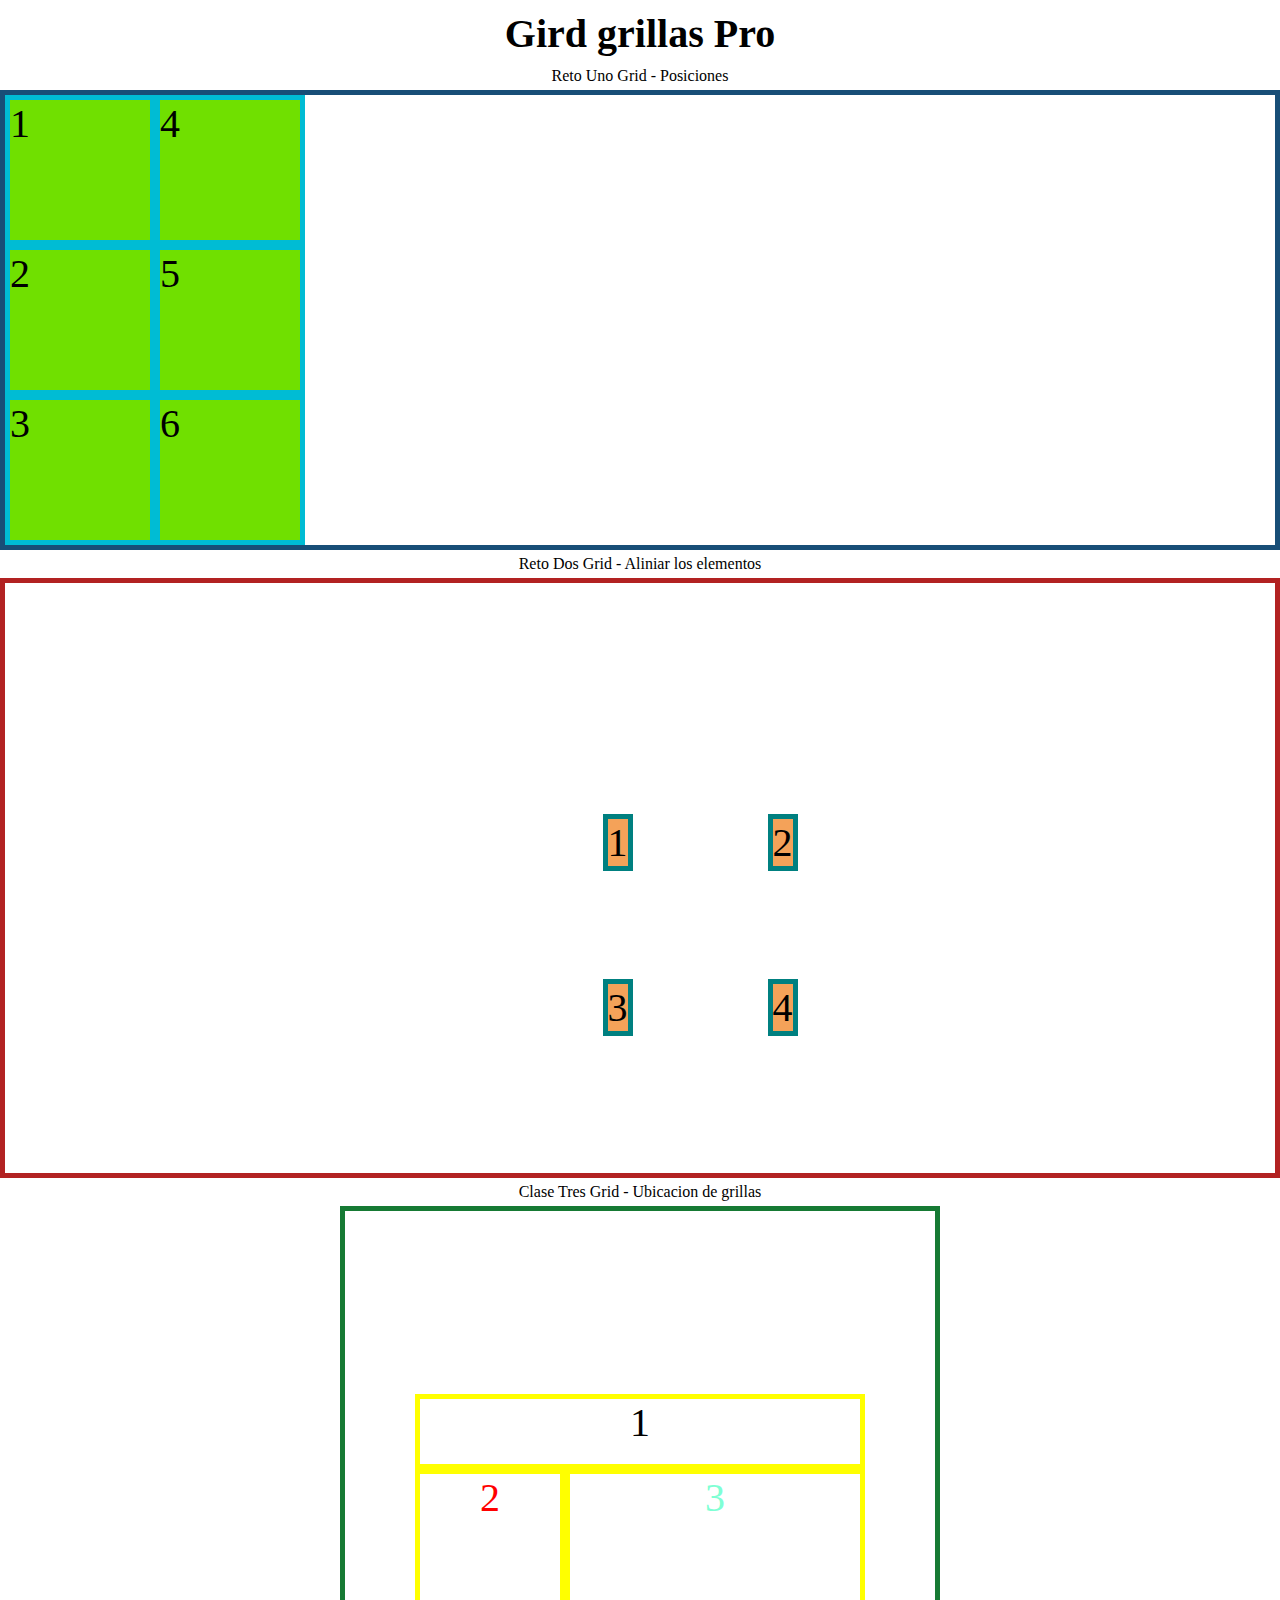
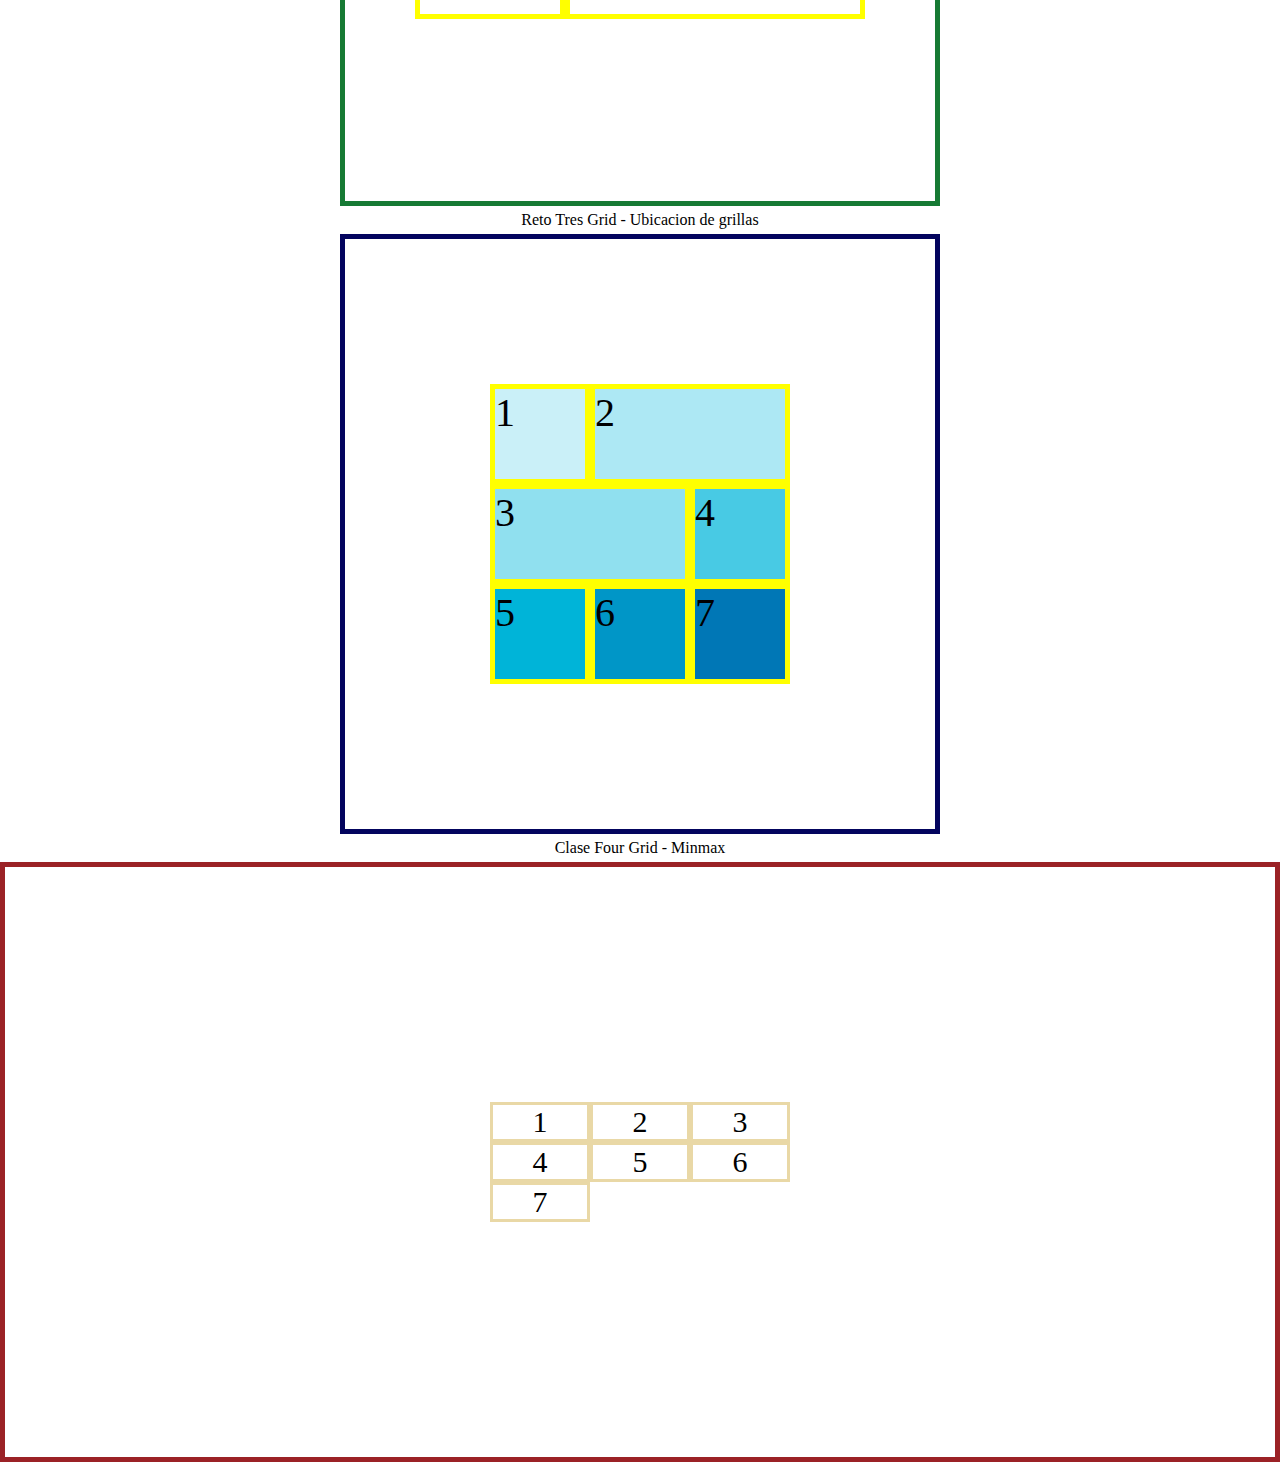
<file: index.html>
<!DOCTYPE html>
<html lang="en">
<head>
    <meta charset="UTF-8">
    <meta http-equiv="X-UA-Compatible" content="IE=edge">
    <meta name="viewport" content="width=device-width, initial-scale=1.0">
    <title> Curso basico de Grig</title>
    <link rel="stylesheet" href="./style.css">
</head>
<body>
    <header>
        <h1>Gird grillas Pro</h1>
    </header>

    <main class="main-container">
        <p> Reto Uno Grid - Posiciones </p>
        <div class="container">
            <div class="item"> 1 </div>
            <div class="item"> 2 </div>
            <div class="item"> 3 </div>
            <div class="item"> 4 </div>
            <div class="item"> 5 </div>
            <div class="item"> 6 </div>
        </div>

        <p> Reto Dos Grid - Aliniar los elementos</p>
        <div class="container-two">
            <div class="item-2 tex1"> 1 </div>
            <div class="item-2 tex2"> 2 </div>
            <div class="item-2 tex3"> 3 </div>
            <div class="item-2 tex4"> 4 </div>
        </div>

        <p> Clase Tres Grid - Ubicacion de grillas </p>
        <div class="container-three-class">
            <div class="item-3 area1"> 1 </div>
            <div class="item-3 area2"> 2 </div>
            <div class="item-3 area3"> 3 </div>
        </div>

        <p> Reto Tres Grid - Ubicacion de grillas </p>
        <div class="container-three">
            <div class="item-3 cad1"> 1 </div>
            <div class="item-3 cad2"> 2 </div>
            <div class="item-3 cad3"> 3 </div>
            <div class="item-3 cad4"> 4 </div>
            <div class="item-3 cad5"> 5 </div>
            <div class="item-3 cad6"> 6 </div>
            <div class="item-3 cad7"> 7 </div>
        </div>

        <p> Clase Four Grid - Minmax</p>
        <div class="container-four">
            <div class="item-4 red1"> 1 </div>
            <div class="item-4 red2"> 2 </div>
            <div class="item-4 red3"> 3 </div>
            <div class="item-4 red4"> 4 </div>
            <div class="item-4 red5"> 5 </div>
            <div class="item-4 red6"> 6 </div>
            <div class="item-4 red7"> 7 </div>
        </div>

    </main>

</body>
</html>
</file>
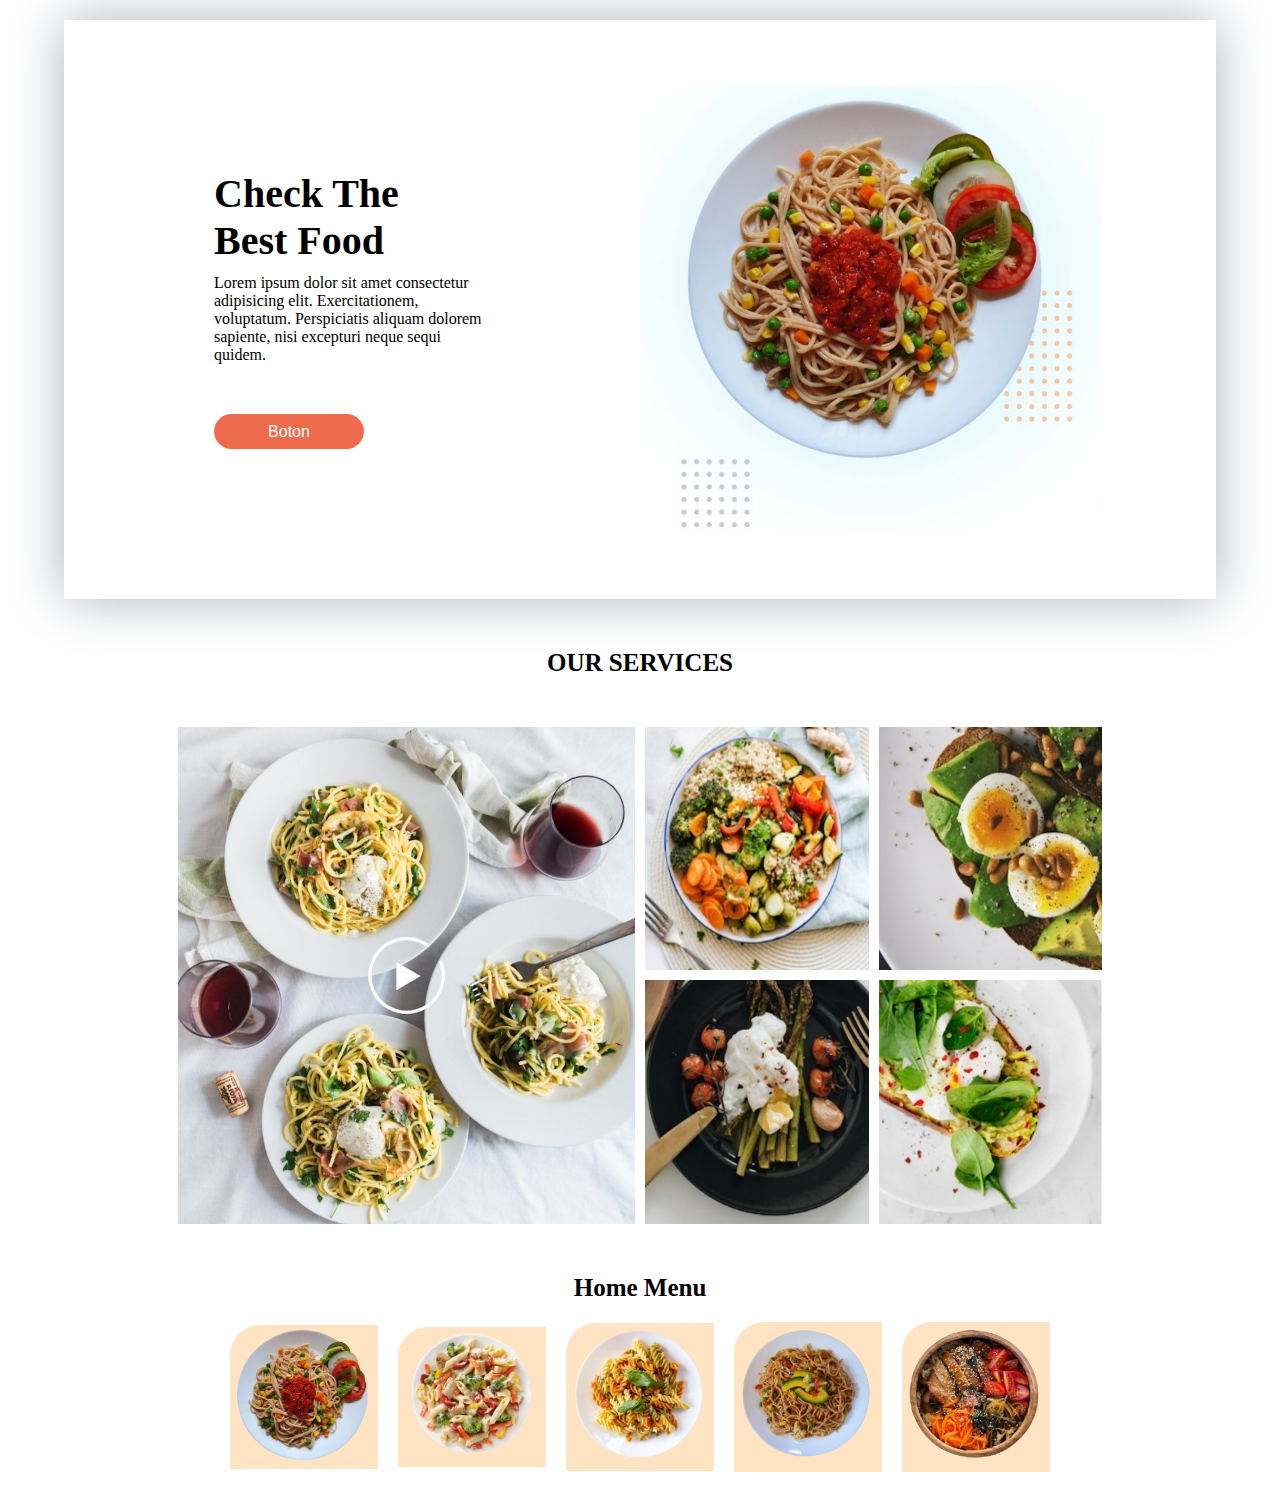
<file: proyecto/index_pro.html>
<!DOCTYPE html>
<html lang="en">
<head>
    <meta charset="UTF-8">
    <meta http-equiv="X-UA-Compatible" content="IE=edge">
    <meta name="viewport" content="width=device-width, initial-scale=1.0">
    <title> Proyecto de Grid </title>
    <link rel="stylesheet" href="../proyecto/style_pro.css">
    <!-- Tipografia pra el Poyecto -->
</head>
<body>
    <header class="container-first-header">
        <div class="container-header">
            <div class="text-header">
                <h1> Check The </br> Best Food </h1>
                <p>Lorem ipsum dolor sit amet consectetur adipisicing elit. Exercitationem, voluptatum.
                    Perspiciatis aliquam dolorem sapiente, nisi excepturi neque sequi quidem.
                </p>
                <button class="container-header-button"> Boton </button>
            </div>

            <div class="photo-header">
                <img src="../proyecto/images/hero.png" alt="Photos-first-header">
            </div>
        </div>
    </header>

    <main class="container-first-main">
        <h2> OUR SERVICES </h2>
        <div class="container-main-services">
            <div class="video"> <img src="../proyecto/images/video.png" alt="video 1"></div>
            <div class="img1"> <img src="../proyecto/images/dish1.png" alt="imagen 1"></div>
            <div class="img2"> <img src="../proyecto/images/dish2.png" alt="imagen 2"></div>
            <div class="img3"> <img src="../proyecto/images/dish3.png" alt="imagen 3"></div>
            <div class="img4"> <img src="../proyecto/images/dish4.png" alt="imagen 4"></div>
        </div>

        <h2> Home Menu </h2>
        <div class="container-main-platos">
            <div class="plato"> <img src="../proyecto/images/plate1.png" alt="plato 1"></div>
            <div class="plato"> <img src="../proyecto/images/plate2.png" alt="plato 2"></div>
            <div class="plato"> <img src="../proyecto/images/plate3.png" alt="plato 3"></div>
            <div class="plato"> <img src="../proyecto/images/plate4.png" alt="plato 4"></div>
            <div class="plato"> <img src="../proyecto/images/plate5.png" alt="plato 5"></div>
        </div>
    </main>

</body>
</html>
</file>
<file: style.css>
*{
    box-sizing: border-box;
    margin: 0;
    padding: 0;
}

html{
    font-size: 62.5%;
}

header{
    text-align: center;
    font-size: 2rem;
    font-weight: normal;
    margin: 10px;
}

.main-container p{
    text-align: center;
    font-size: 1.6rem;
    margin: 5px;
}

.container{
    border: 5px solid #184e77;
    background-color:white;
    display: grid;
    grid-template-rows: 150px 150px 150px;
    grid-auto-columns: 150px;
    grid-auto-flow: column;
}

.item{ 
    border: 5px solid #00bcd4;
    font-size: 4rem;
    background-color: #70e000;
}

.container-two{
    border: 5px solid firebrick;
    background-color: white;
    display: grid;
    gap: 15px;
    grid-template-columns: 150px 150px;
    grid-auto-rows: 150px;
    height: 600px;
    place-content: center;
}

.item-2{
    border: 5px solid teal;
    font-size: 4rem;
    background-color: #f4a259;
    justify-self: end;
    align-self: flex-end;
}

.container-three-class{
    border: 5px solid #167a34;
    background-color: white;
    display: grid;
    grid-template-columns: 150px 150px 150px;
    grid-template-rows: 75px 75px 75px;
    height: 600px;
    width: 600px;
    margin: 0 auto;
    place-content: center;
    text-align: center;
}

.item-3{
    border: 5px solid yellow;
    font-size: 4rem;
}

.area1{
    color: black;
    grid-column-start: 1;
    grid-column-end: 4;
}

.area2{
    color: red;
    grid-row-start: 2;
    grid-row-end: 4;
}

.area3{
    color:aquamarine;
    grid-area: 2/2 /4/4;
}

.container-three{
    width: 600px;
    height: 600px;
    border: 5px solid #03045e;
    margin: 0 auto;
    display: grid;
    grid-template-columns: 100px 100px 100px;
    grid-template-rows: 100px 100px 100px;
    grid-template-areas: 
    "a b b"
    "c c d"
    "e f g";
    place-content: center;
}


.cad1{
    background-color: #caf0f8;
    grid-area: a;
}

.cad2{
    background-color: #ade8f4;
    grid-area: b;
}

.cad3{
    background-color: #90e0ef;
    grid-area: c;
}

.cad4{
    background-color: #48cae4;
    grid-area: d;
}

.cad5{
    background-color: #00b4d8;
    grid-area: e;
}

.cad6{
    background-color: #0096c7;
    grid-area: f;
}

.cad7{
    background-color: #0077b6;
    grid-area: g;
}

.container-four{
    height: 600px;
    border: 5px solid #9b2226;
    margin: 0 auto;
    font-size: 3rem;
    text-align: center;
    display: grid;
    grid-template-columns: minmax(40px, 100px) 100px minmax(40px, 100px);
    grid-template-rows: repeat(3,auto);
    place-content: center;
}

.item-4{
    border: 3px solid #e9d8a6;
}
</file>
<file: proyecto/style_pro.css>
*{
    box-sizing: border-box;
    margin: 0;
    padding: 0;
}

html{
    font-size: 62.5%;
}

.container-first-header{
    width: 90%;
    height: auto;
    margin: 0 auto;
    margin-top: 20px;
    box-shadow: 0 0 50px #adb5bd;
}

.container-header{
    display: grid;
    grid-template-columns: repeat(2,1fr);
    grid-template-rows: auto;
}

.text-header{
    margin: 150px;
    place-self: center;
}

.text-header h1{
    font-size: 4rem;
    font-weight: bolder;
    margin-bottom: 10px;
}

.text-header p{
    font-size: 1.6rem;
    font-weight: 300;
    margin-bottom: 30px;
}

.text-header .container-header-button{
    width: 150px;
    height: 35px;
    margin-top: 20PX;
    font-size: 16px;
    border-radius: 50px;
    background-color: #ee6c4d;
    color: white;
    border: none;
}

.photo-header{
    place-self: center;
}

.photo-header img{
    width: 80%;
    height: 80%;
    object-fit: cover;
    justify-items: center;
}

.container-first-main{
    width: 80%;
    height: auto;
    margin: 0 auto;
    margin-top: 20px;
}

.container-first-main h2{
    text-align: center;
    font-size: 2.5rem;
    margin-bottom: 20px;
    margin-top: 50px;
}

.container-main-services{
    margin: 50px;
    display: grid;
    grid-template-columns: repeat(4,1fr);
    grid-template-rows: repeat(2,1fr);
    gap: 10px;
    grid-template-areas: 
    "a a b c"
    "a a d e";
}

.container-main-services img{
    width: 100%;
    height: 100%;
}

.video img{
    width: 100%;
    height: 100%;
    place-content: center;
}

.container-main-services .video{
    grid-area: a;
}

.container-main-services .img1{
    grid-area: b;
}

.container-main-services .img2{
    grid-area: c;
}

.container-main-services .img3{
    grid-area: d;
}

.container-main-platos{
    width: 80%;
    height: auto;
    margin: 0 auto;
    margin-top: 20px;
    display: grid;
    grid-template-columns: repeat(5,1fr);
    grid-template-rows: repeat(1,1fr);
    gap: 20px;
    place-items: center;
}

.container-main-platos img{
    width: 100%;
    height: 100%;
    object-fit: cover;
}

.plato{
    background-color: bisque;
    border-radius: 30px 0 0 0;
    margin-bottom: 30px;
}
</file>
